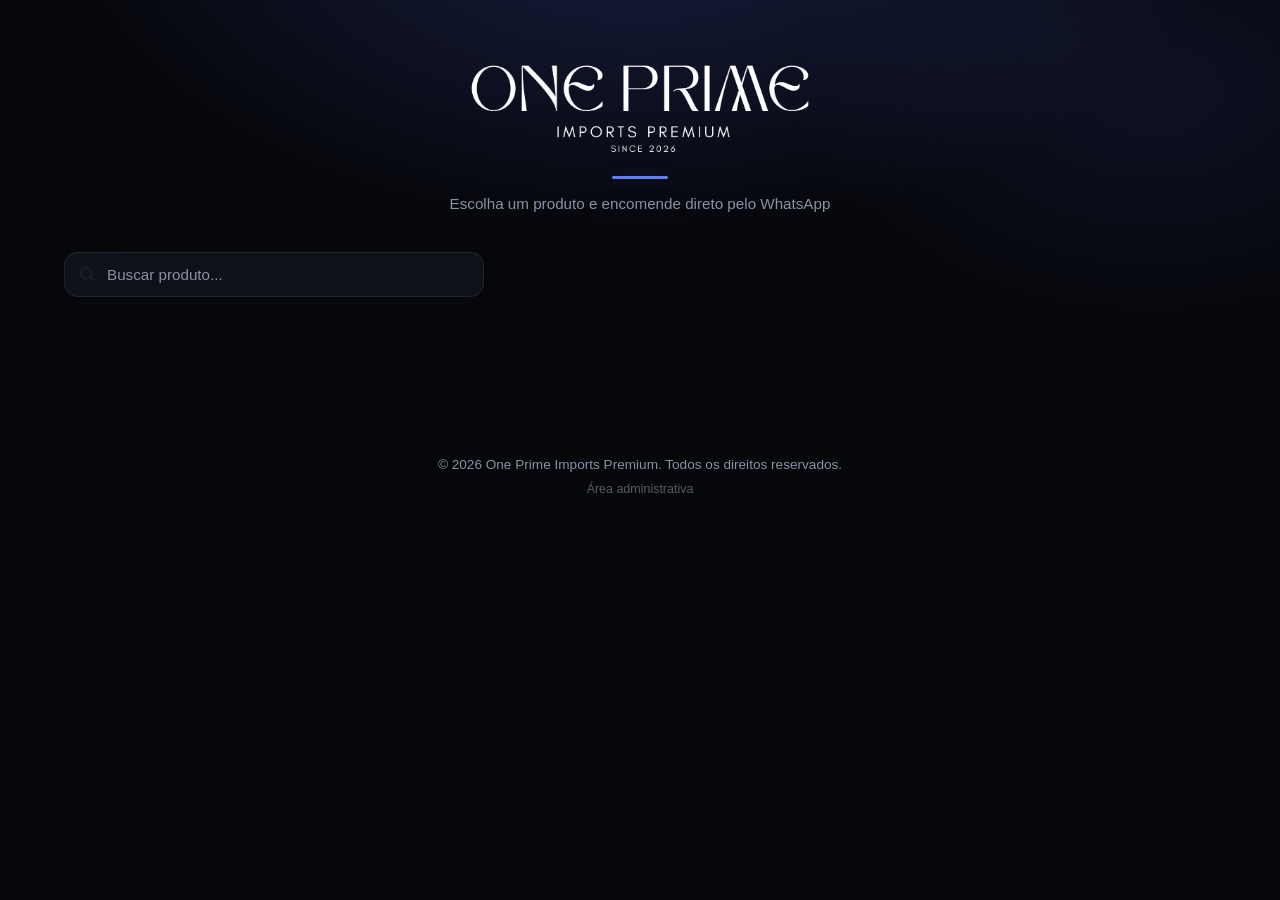
<file: index.html>
<!DOCTYPE html>
<html lang="pt-BR">
<head>
  <meta charset="UTF-8">
  <meta name="viewport" content="width=device-width, initial-scale=1.0">
  <title>One Prime Imports Premium</title>
  <link rel="stylesheet" href="css/style.css">
</head>
<body>
  <header class="site-header">
    <img class="site-header__logo" src="images/logo-white.png" alt="One Prime Imports Premium">
    <hr class="site-header__underline">
    <p class="site-header__subtitle">Escolha um produto e encomende direto pelo WhatsApp</p>
  </header>

  <div class="catalog-controls">
    <div class="search-box">
      <svg class="search-box__icon" viewBox="0 0 24 24" aria-hidden="true">
        <circle cx="11" cy="11" r="7" fill="none" stroke="currentColor" stroke-width="2"></circle>
        <line x1="16.5" y1="16.5" x2="21" y2="21" stroke="currentColor" stroke-width="2" stroke-linecap="round"></line>
      </svg>
      <input type="text" id="search-input" class="search-box__input" placeholder="Buscar produto...">
    </div>
    <div class="filter-chips" id="filter-chips"></div>
  </div>

  <main class="catalog" id="catalog-root"></main>
  <p class="catalog-empty" id="catalog-empty" hidden>Nenhum produto encontrado.</p>

  <footer class="site-footer">
    <p>&copy; 2026 One Prime Imports Premium. Todos os direitos reservados.</p>
    <a class="site-footer__admin" href="login.html">Área administrativa</a>
  </footer>

  <div class="order-bar" id="order-bar" hidden>
    <span class="order-bar__count" id="order-bar-count">0 produtos selecionados</span>
    <div class="order-bar__actions">
      <button class="order-bar__clear" id="order-bar-clear" type="button">Limpar</button>
      <a class="order-bar__button" id="order-bar-button" href="#" target="_blank" rel="noopener noreferrer">
        <svg class="card__button-icon" viewBox="0 0 32 32" aria-hidden="true">
          <path fill="currentColor" d="M16.001 3C9.11 3 3.5 8.61 3.5 15.5c0 2.36.66 4.57 1.8 6.46L3 29l7.24-2.26a12.44 12.44 0 0 0 5.76 1.43h.01c6.89 0 12.5-5.61 12.5-12.5S22.89 3 16.001 3zm0 22.7h-.01a10.35 10.35 0 0 1-5.28-1.45l-.38-.22-4.3 1.34 1.37-4.19-.25-.43a10.34 10.34 0 0 1-1.6-5.5C5.531 9.75 10.28 5 16.001 5c2.77 0 5.37 1.08 7.33 3.04a10.3 10.3 0 0 1 3.03 7.32c0 5.75-4.75 10.34-10.33 10.34zm5.66-7.74c-.31-.16-1.84-.91-2.12-1.01-.29-.11-.5-.16-.7.16-.21.31-.8 1.01-.98 1.22-.18.21-.36.23-.67.08-.31-.16-1.31-.48-2.5-1.54-.92-.82-1.55-1.84-1.73-2.15-.18-.31-.02-.48.14-.63.14-.14.31-.36.47-.55.16-.18.21-.31.31-.52.1-.21.05-.39-.03-.55-.08-.16-.7-1.69-.96-2.31-.25-.61-.51-.52-.7-.53h-.6c-.21 0-.55.08-.83.39-.29.31-1.09 1.06-1.09 2.6s1.12 3.02 1.28 3.23c.16.21 2.2 3.36 5.33 4.71.75.32 1.33.51 1.78.66.75.24 1.43.2 1.97.13.6-.09 1.84-.75 2.1-1.48.26-.73.26-1.35.18-1.48-.08-.13-.28-.21-.59-.36z"/>
        </svg>
        <span>Encomendar selecionados</span>
      </a>
    </div>
  </div>

  <script src="js/config.js"></script>
  <script src="js/products.js"></script>
  <script type="module" src="js/catalog-render.js"></script>
</body>
</html>
</file>
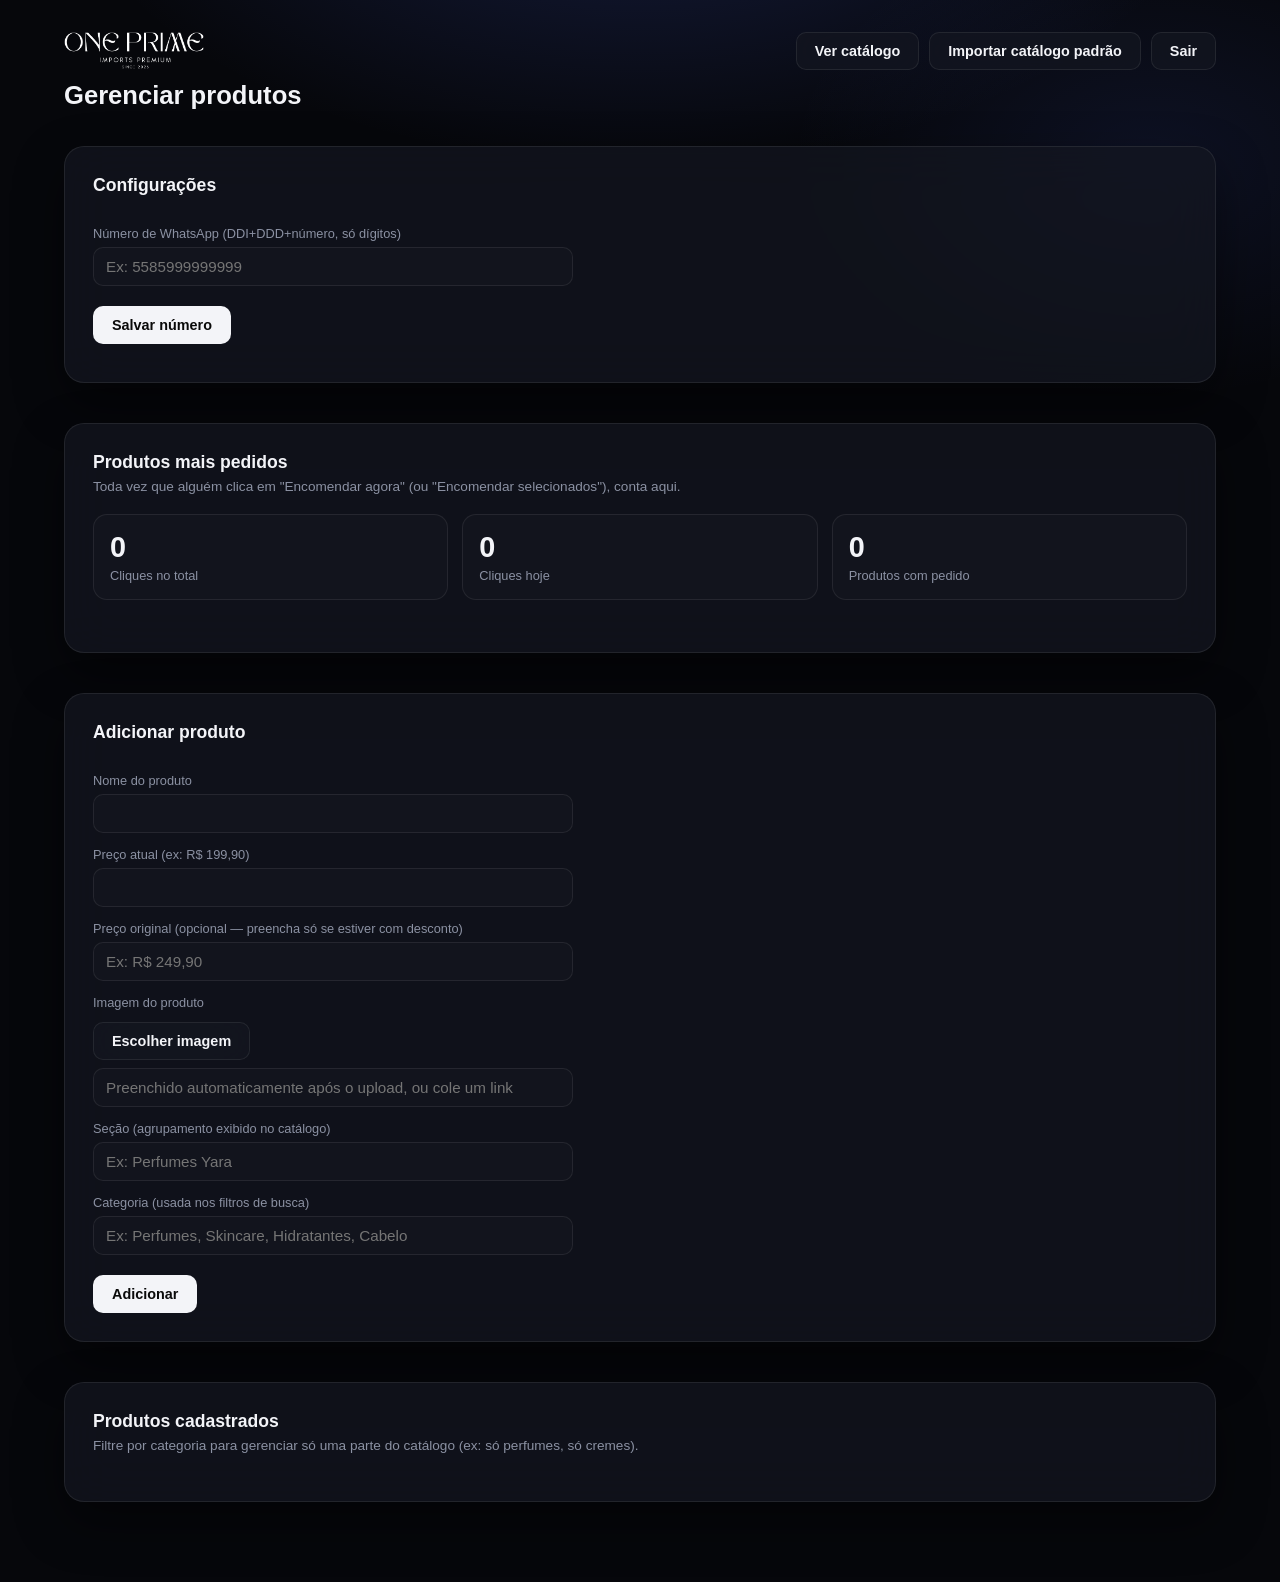
<file: admin.html>
<!DOCTYPE html>
<html lang="pt-BR">
<head>
  <meta charset="UTF-8">
  <meta name="viewport" content="width=device-width, initial-scale=1.0">
  <title>Admin — One Prime Imports Premium</title>
  <link rel="stylesheet" href="css/style.css">
  <link rel="stylesheet" href="css/admin.css">
</head>
<body>
  <header class="admin-header">
    <div class="admin-header__brand">
      <img class="admin-header__logo" src="images/logo-white.png" alt="One Prime Imports Premium">
      <h1 class="admin-header__title">Gerenciar produtos</h1>
      <p class="admin-header__email" id="admin-email"></p>
    </div>
    <div class="admin-header__actions">
      <a class="btn btn--ghost" href="index.html">Ver catálogo</a>
      <button class="btn btn--ghost" id="seed-btn" type="button">Importar catálogo padrão</button>
      <button class="btn btn--ghost" id="logout-btn" type="button">Sair</button>
    </div>
  </header>

  <main class="admin-main">
    <section class="admin-panel">
      <h2 class="admin-panel__title">Configurações</h2>
      <form class="admin-form" id="settings-form">
        <label class="field-label" for="field-whatsapp">Número de WhatsApp (DDI+DDD+número, só dígitos)</label>
        <input class="field-input" type="text" id="field-whatsapp" placeholder="Ex: 5585999999999" required>
        <div class="admin-form__actions">
          <button class="btn btn--primary" type="submit" id="settings-submit-btn">Salvar número</button>
        </div>
        <p class="admin-panel__hint" id="settings-status"></p>
      </form>
    </section>

    <section class="admin-panel">
      <h2 class="admin-panel__title">Produtos mais pedidos</h2>
      <p class="admin-panel__hint">Toda vez que alguém clica em "Encomendar agora" (ou "Encomendar selecionados"), conta aqui.</p>

      <div class="stats-row">
        <div class="stats-card">
          <span class="stats-card__value" id="stats-total">0</span>
          <span class="stats-card__label">Cliques no total</span>
        </div>
        <div class="stats-card">
          <span class="stats-card__value" id="stats-today">0</span>
          <span class="stats-card__label">Cliques hoje</span>
        </div>
        <div class="stats-card">
          <span class="stats-card__value" id="stats-products">0</span>
          <span class="stats-card__label">Produtos com pedido</span>
        </div>
      </div>

      <p class="admin-empty" id="stats-empty" hidden>Ainda não há cliques registrados. Assim que alguém encomendar pelo catálogo, o ranking aparece aqui.</p>
      <div id="stats-ranking" class="stats-ranking"></div>
    </section>

    <section class="admin-panel">
      <h2 class="admin-panel__title" id="form-title">Adicionar produto</h2>
      <form class="admin-form" id="product-form">
        <label class="field-label" for="field-name">Nome do produto</label>
        <input class="field-input" type="text" id="field-name" required>

        <label class="field-label" for="field-price">Preço atual (ex: R$ 199,90)</label>
        <input class="field-input" type="text" id="field-price">

        <label class="field-label" for="field-original-price">Preço original (opcional — preencha só se estiver com desconto)</label>
        <input class="field-input" type="text" id="field-original-price" placeholder="Ex: R$ 249,90">

        <label class="field-label" for="field-image-file">Imagem do produto</label>
        <div class="image-upload">
          <img class="image-upload__preview" id="image-preview" alt="" hidden>
          <div class="image-upload__controls">
            <label class="btn btn--ghost image-upload__button" for="field-image-file">Escolher imagem</label>
            <input type="file" id="field-image-file" accept="image/*" hidden>
            <span class="image-upload__status" id="image-upload-status"></span>
          </div>
        </div>
        <input class="field-input" type="text" id="field-image" placeholder="Preenchido automaticamente após o upload, ou cole um link">

        <label class="field-label" for="field-section">Seção (agrupamento exibido no catálogo)</label>
        <input class="field-input" type="text" id="field-section" list="section-options" required placeholder="Ex: Perfumes Yara">
        <datalist id="section-options"></datalist>

        <label class="field-label" for="field-category">Categoria (usada nos filtros de busca)</label>
        <input class="field-input" type="text" id="field-category" list="category-options" placeholder="Ex: Perfumes, Skincare, Hidratantes, Cabelo">
        <datalist id="category-options"></datalist>

        <div class="admin-form__actions">
          <button class="btn btn--primary" type="submit" id="submit-btn">Adicionar</button>
          <button class="btn btn--ghost" type="button" id="cancel-edit-btn" hidden>Cancelar edição</button>
        </div>
      </form>
    </section>

    <section class="admin-panel">
      <h2 class="admin-panel__title">Produtos cadastrados</h2>
      <p class="admin-panel__hint">Filtre por categoria para gerenciar só uma parte do catálogo (ex: só perfumes, só cremes).</p>
      <div class="filter-chips" id="admin-filter-chips"></div>
      <p class="admin-empty" id="admin-empty" hidden>Nenhum produto cadastrado ainda. Use o formulário acima ou clique em "Importar catálogo padrão".</p>
      <div id="admin-sections"></div>
    </section>
  </main>

  <script src="js/products.js"></script>
  <script type="module" src="js/admin.js"></script>
</body>
</html>
</file>
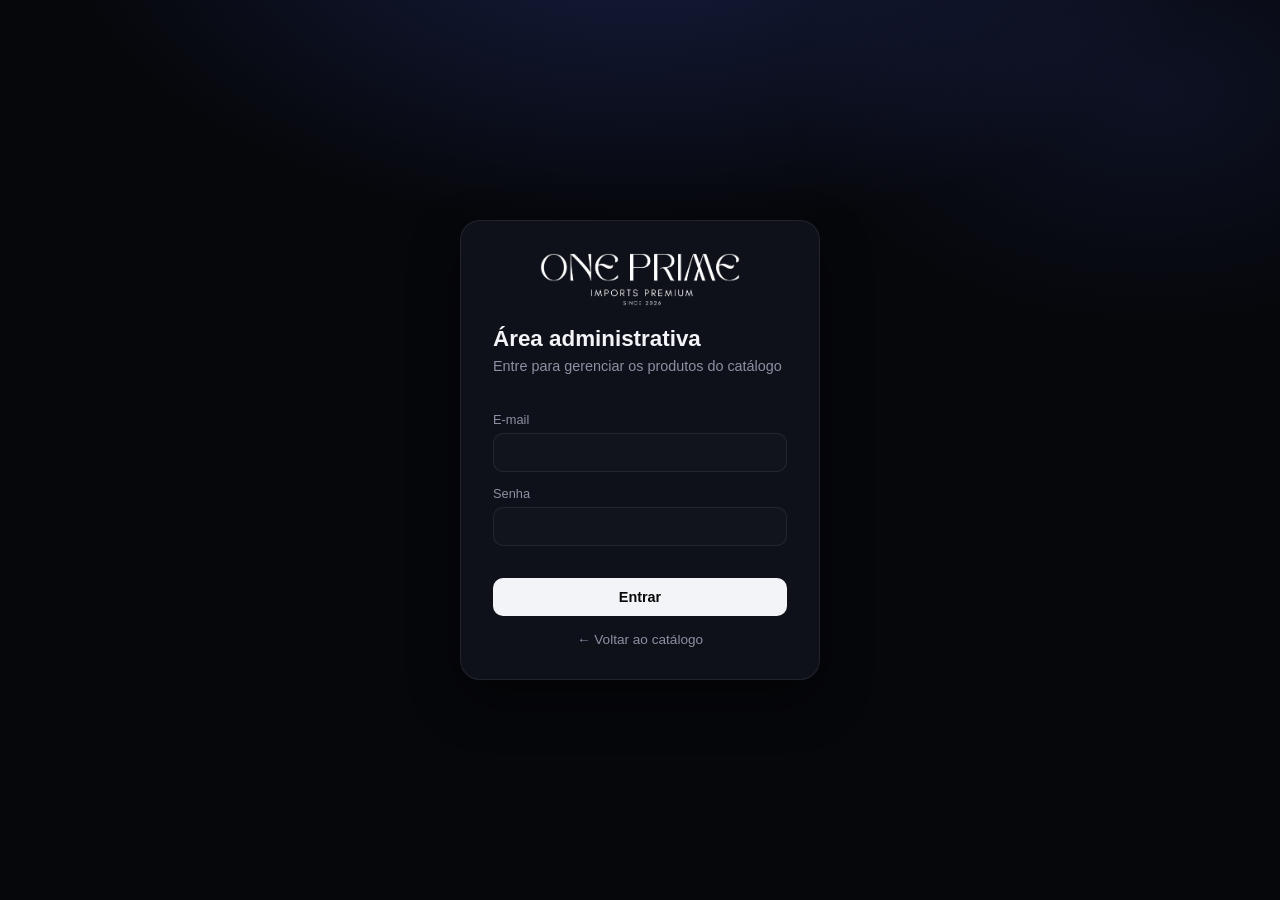
<file: login.html>
<!DOCTYPE html>
<html lang="pt-BR">
<head>
  <meta charset="UTF-8">
  <meta name="viewport" content="width=device-width, initial-scale=1.0">
  <title>Login — One Prime Imports Premium</title>
  <link rel="stylesheet" href="css/style.css">
  <link rel="stylesheet" href="css/admin.css">
</head>
<body>
  <main class="auth-page">
    <form class="auth-card" id="login-form">
      <img class="auth-card__logo" src="images/logo-white.png" alt="One Prime Imports Premium">
      <h1 class="auth-card__title">Área administrativa</h1>
      <p class="auth-card__subtitle">Entre para gerenciar os produtos do catálogo</p>

      <label class="field-label" for="email">E-mail</label>
      <input class="field-input" type="email" id="email" required autocomplete="username">

      <label class="field-label" for="password">Senha</label>
      <input class="field-input" type="password" id="password" required autocomplete="current-password">

      <p class="auth-card__error" id="login-error"></p>

      <button class="btn btn--primary" type="submit">Entrar</button>
      <a class="auth-card__back" href="index.html">← Voltar ao catálogo</a>
    </form>
  </main>

  <script type="module" src="js/login.js"></script>
</body>
</html>
</file>
<file: css/style.css>
:root {
  --bg: #06070b;
  --card-bg: rgba(20, 23, 33, 0.72);
  --card-bg-solid: #12141d;
  --card-border: rgba(255, 255, 255, 0.08);
  --card-border-hover: rgba(112, 142, 255, 0.45);
  --text-primary: #f3f4f8;
  --text-secondary: #8b91a3;
  --button-bg: #f3f4f8;
  --button-bg-hover: #ffffff;
  --button-text: #0a0a0a;
  --accent: #5b7fff;
  --accent-soft: rgba(91, 127, 255, 0.16);
  --shadow-panel: 0 20px 50px rgba(0, 0, 0, 0.45);
}

* {
  box-sizing: border-box;
  margin: 0;
  padding: 0;
}

[hidden] {
  display: none !important;
}

html {
  background: var(--bg);
}

body {
  background:
    radial-gradient(ellipse 900px 500px at 50% -10%, rgba(80, 110, 255, 0.22), transparent 65%),
    radial-gradient(ellipse 600px 400px at 90% 10%, rgba(80, 110, 255, 0.1), transparent 60%),
    var(--bg);
  color: var(--text-primary);
  font-family: -apple-system, BlinkMacSystemFont, "Segoe UI", Roboto, Arial, sans-serif;
  -webkit-font-smoothing: antialiased;
  min-height: 100vh;
}

.site-header {
  text-align: center;
  padding: 64px 24px 40px;
}

.site-header__title {
  font-size: clamp(2rem, 4vw, 2.75rem);
  font-weight: 700;
  letter-spacing: -0.02em;
}

.site-header__logo {
  width: 100%;
  max-width: 340px;
  height: auto;
  display: inline-block;
}

.site-header__underline {
  width: 56px;
  height: 3px;
  background: var(--accent);
  border: none;
  border-radius: 2px;
  margin: 18px auto 0;
  box-shadow: 0 0 16px 1px var(--accent-soft);
}

.site-header__subtitle {
  margin-top: 16px;
  color: var(--text-secondary);
  font-size: 0.95rem;
}

.catalog {
  max-width: 1200px;
  margin: 0 auto;
  padding: 0 24px 80px;
}

.catalog-controls {
  max-width: 1200px;
  margin: 0 auto;
  padding: 0 24px 32px;
  display: flex;
  flex-direction: column;
  gap: 16px;
}

.search-box {
  position: relative;
  max-width: 420px;
}

.search-box__icon {
  position: absolute;
  top: 50%;
  left: 14px;
  transform: translateY(-50%);
  width: 18px;
  height: 18px;
  color: var(--text-secondary);
  pointer-events: none;
}

.search-box__input {
  width: 100%;
  background: var(--card-bg);
  backdrop-filter: blur(20px);
  -webkit-backdrop-filter: blur(20px);
  border: 1px solid var(--card-border);
  border-radius: 14px;
  padding: 13px 14px 13px 42px;
  color: var(--text-primary);
  font-size: 0.95rem;
  transition: border-color 0.2s ease, box-shadow 0.2s ease;
}

.search-box__input::placeholder {
  color: var(--text-secondary);
}

.search-box__input:focus {
  outline: none;
  border-color: var(--accent);
  box-shadow: 0 0 0 3px var(--accent-soft);
}

.filter-chips {
  display: flex;
  flex-wrap: wrap;
  gap: 10px;
}

.filter-chip {
  background: var(--card-bg);
  backdrop-filter: blur(20px);
  -webkit-backdrop-filter: blur(20px);
  border: 1px solid var(--card-border);
  color: var(--text-secondary);
  font-size: 0.85rem;
  font-weight: 600;
  padding: 9px 18px;
  border-radius: 999px;
  cursor: pointer;
  transition: border-color 0.15s ease, color 0.15s ease, background 0.15s ease;
}

.filter-chip:hover {
  border-color: var(--card-border-hover);
  color: var(--text-primary);
}

.filter-chip--active {
  background: var(--accent);
  border-color: var(--accent);
  color: #ffffff;
}

.catalog-empty {
  text-align: center;
  color: var(--text-secondary);
  padding: 40px 24px 80px;
}

.catalog-section {
  margin-bottom: 56px;
}

.catalog-section__title {
  font-size: 1.3rem;
  font-weight: 700;
  letter-spacing: -0.01em;
  margin-bottom: 20px;
  padding-bottom: 14px;
  border-bottom: 1px solid var(--card-border);
}

.catalog-grid {
  display: grid;
  grid-template-columns: repeat(auto-fill, minmax(260px, 1fr));
  gap: 24px;
}

.card {
  background: var(--card-bg);
  backdrop-filter: blur(20px);
  -webkit-backdrop-filter: blur(20px);
  border: 1px solid var(--card-border);
  border-radius: 20px;
  overflow: hidden;
  display: flex;
  flex-direction: column;
  box-shadow: var(--shadow-panel);
  transition: border-color 0.25s ease, transform 0.25s ease, box-shadow 0.25s ease;
}

.card:hover {
  border-color: var(--card-border-hover);
  transform: translateY(-3px);
  box-shadow: 0 24px 55px rgba(0, 0, 0, 0.5), 0 0 0 1px var(--accent-soft);
}

.card__image-wrap {
  position: relative;
  aspect-ratio: 1 / 1;
  background: var(--card-bg-solid);
  overflow: hidden;
}

.card--selected {
  border-color: var(--accent);
  box-shadow: 0 24px 55px rgba(0, 0, 0, 0.5), 0 0 0 1px var(--accent-soft);
}

.card__select {
  position: absolute;
  top: 12px;
  left: 12px;
  z-index: 1;
  cursor: pointer;
}

.card__select-input {
  position: absolute;
  opacity: 0;
  width: 26px;
  height: 26px;
  margin: 0;
  cursor: pointer;
}

.card__select-box {
  display: block;
  width: 26px;
  height: 26px;
  border-radius: 8px;
  background: rgba(10, 10, 10, 0.55);
  border: 1.5px solid rgba(255, 255, 255, 0.5);
  backdrop-filter: blur(4px);
  transition: background 0.15s ease, border-color 0.15s ease;
}

.card__select-input:checked + .card__select-box {
  background: var(--accent);
  border-color: var(--accent);
}

.card__select-input:checked + .card__select-box::after {
  content: "";
  display: block;
  width: 7px;
  height: 12px;
  margin: 3px auto 0;
  border-right: 2px solid #ffffff;
  border-bottom: 2px solid #ffffff;
  transform: rotate(45deg);
}

.card__image {
  width: 100%;
  height: 100%;
  object-fit: cover;
  display: block;
}

.card__body {
  padding: 20px;
  display: flex;
  flex-direction: column;
  gap: 4px;
}

.card__name {
  font-size: 1.05rem;
  font-weight: 600;
  letter-spacing: -0.01em;
}

.card__price-row {
  display: flex;
  align-items: baseline;
  gap: 8px;
  margin-bottom: 14px;
  flex-wrap: wrap;
}

.card__price {
  color: var(--text-secondary);
  font-size: 0.9rem;
}

.card__price-original {
  color: var(--text-secondary);
  font-size: 0.78rem;
  text-decoration: line-through;
  opacity: 0.6;
}

.card__discount-badge {
  position: absolute;
  top: 12px;
  right: 12px;
  z-index: 1;
  background: var(--accent);
  color: #ffffff;
  font-size: 0.75rem;
  font-weight: 700;
  padding: 4px 9px;
  border-radius: 999px;
  box-shadow: 0 4px 14px rgba(91, 127, 255, 0.5);
}

.card__button {
  margin-top: 8px;
  display: inline-flex;
  align-items: center;
  justify-content: center;
  gap: 10px;
  background: var(--button-bg);
  color: var(--button-text);
  font-weight: 600;
  font-size: 0.95rem;
  text-decoration: none;
  padding: 12px 16px;
  border-radius: 12px;
  transition: background 0.2s ease, box-shadow 0.2s ease, transform 0.15s ease;
}

.card__button:hover {
  background: var(--button-bg-hover);
  box-shadow: 0 0 0 4px var(--accent-soft);
}

.card__button:active {
  transform: scale(0.98);
}

.card__button-icon {
  width: 20px;
  height: 20px;
  flex-shrink: 0;
}

.site-footer {
  text-align: center;
  padding: 32px 24px 48px;
  color: var(--text-secondary);
  font-size: 0.85rem;
}

.site-footer__admin {
  display: inline-block;
  margin-top: 10px;
  color: var(--text-secondary);
  font-size: 0.78rem;
  text-decoration: none;
  opacity: 0.6;
}

.site-footer__admin:hover {
  opacity: 1;
}

.order-bar[hidden] {
  display: none;
}

.order-bar {
  position: fixed;
  left: 50%;
  bottom: 20px;
  transform: translateX(-50%);
  display: flex;
  align-items: center;
  gap: 16px;
  background: var(--card-bg);
  backdrop-filter: blur(24px);
  -webkit-backdrop-filter: blur(24px);
  border: 1px solid var(--card-border-hover);
  border-radius: 16px;
  padding: 14px 18px;
  box-shadow: var(--shadow-panel), 0 0 0 1px var(--accent-soft);
  z-index: 10;
  max-width: calc(100% - 32px);
}

.order-bar__count {
  font-size: 0.9rem;
  font-weight: 600;
  white-space: nowrap;
}

.order-bar__actions {
  display: flex;
  align-items: center;
  gap: 10px;
}

.order-bar__clear {
  background: transparent;
  border: 1px solid var(--card-border);
  color: var(--text-secondary);
  font-size: 0.85rem;
  padding: 10px 14px;
  border-radius: 10px;
  cursor: pointer;
  white-space: nowrap;
}

.order-bar__clear:hover {
  border-color: var(--card-border-hover);
  color: var(--text-primary);
}

.order-bar__button {
  display: inline-flex;
  align-items: center;
  gap: 8px;
  background: var(--button-bg);
  color: var(--button-text);
  font-weight: 600;
  font-size: 0.9rem;
  text-decoration: none;
  padding: 10px 16px;
  border-radius: 10px;
  white-space: nowrap;
  transition: background 0.2s ease;
}

.order-bar__button:hover {
  background: var(--button-bg-hover);
}

@media (max-width: 480px) {
  .order-bar {
    flex-direction: column;
    align-items: stretch;
    gap: 12px;
  }

  .order-bar__actions {
    justify-content: space-between;
  }
}
</file>
<file: css/admin.css>
.btn {
  display: inline-flex;
  align-items: center;
  justify-content: center;
  gap: 8px;
  border: 1px solid var(--card-border);
  background: var(--card-bg);
  backdrop-filter: blur(20px);
  -webkit-backdrop-filter: blur(20px);
  color: var(--text-primary);
  font-size: 0.9rem;
  font-weight: 600;
  padding: 10px 18px;
  border-radius: 10px;
  cursor: pointer;
  text-decoration: none;
  transition: border-color 0.2s ease, background 0.2s ease, box-shadow 0.2s ease;
}

.btn--primary {
  background: var(--button-bg);
  color: var(--button-text);
  border-color: transparent;
}

.btn--primary:hover {
  background: var(--button-bg-hover);
  box-shadow: 0 0 0 4px var(--accent-soft);
}

.btn--ghost:hover {
  border-color: var(--card-border-hover);
}

/* Login */
.auth-page {
  min-height: 100vh;
  display: flex;
  align-items: center;
  justify-content: center;
  padding: 24px;
}

.auth-card {
  width: 100%;
  max-width: 360px;
  background: var(--card-bg);
  backdrop-filter: blur(24px);
  -webkit-backdrop-filter: blur(24px);
  border: 1px solid var(--card-border);
  border-radius: 20px;
  padding: 32px;
  display: flex;
  flex-direction: column;
  box-shadow: var(--shadow-panel);
}

.auth-card__logo {
  width: 100%;
  max-width: 200px;
  height: auto;
  margin: 0 auto 20px;
  display: block;
}

.auth-card__title {
  font-size: 1.4rem;
  font-weight: 700;
}

.auth-card__subtitle {
  color: var(--text-secondary);
  font-size: 0.9rem;
  margin-top: 6px;
  margin-bottom: 24px;
}

.auth-card__error {
  color: #ff6b6b;
  font-size: 0.85rem;
  min-height: 1.2em;
  margin: 4px 0 12px;
}

.auth-card__back {
  text-align: center;
  color: var(--text-secondary);
  font-size: 0.85rem;
  margin-top: 16px;
  text-decoration: none;
}

.auth-card__back:hover {
  color: var(--text-primary);
}

/* Shared field styles */
.field-label {
  font-size: 0.8rem;
  color: var(--text-secondary);
  margin-bottom: 6px;
  margin-top: 14px;
}

.field-input {
  background: var(--card-bg-solid);
  border: 1px solid var(--card-border);
  border-radius: 10px;
  padding: 10px 12px;
  color: var(--text-primary);
  font-size: 0.95rem;
  transition: border-color 0.2s ease, box-shadow 0.2s ease;
}

.field-input:focus {
  outline: none;
  border-color: var(--accent);
  box-shadow: 0 0 0 3px var(--accent-soft);
}

.image-upload {
  display: flex;
  align-items: center;
  gap: 14px;
  margin-top: 6px;
  margin-bottom: 8px;
}

.image-upload__preview {
  width: 56px;
  height: 56px;
  border-radius: 10px;
  object-fit: cover;
  background: var(--card-bg-solid);
  border: 1px solid var(--card-border);
  flex-shrink: 0;
}

.image-upload__controls {
  display: flex;
  align-items: center;
  gap: 10px;
}

.image-upload__button {
  cursor: pointer;
}

.image-upload__status {
  font-size: 0.8rem;
  color: var(--text-secondary);
}

/* Admin layout */
.admin-header {
  display: flex;
  align-items: flex-start;
  justify-content: space-between;
  flex-wrap: wrap;
  gap: 16px;
  padding: 32px 24px;
  max-width: 1200px;
  margin: 0 auto;
}

.admin-header__brand {
  display: flex;
  flex-direction: column;
}

.admin-header__logo {
  width: 140px;
  height: auto;
  margin-bottom: 12px;
}

.admin-header__title {
  font-size: 1.6rem;
  font-weight: 700;
}

.admin-header__email {
  color: var(--text-secondary);
  font-size: 0.85rem;
  margin-top: 4px;
}

.admin-header__actions {
  display: flex;
  gap: 10px;
  flex-wrap: wrap;
}

.admin-main {
  max-width: 1200px;
  margin: 0 auto;
  padding: 0 24px 80px;
  display: flex;
  flex-direction: column;
  gap: 40px;
}

.admin-panel {
  background: var(--card-bg);
  backdrop-filter: blur(24px);
  -webkit-backdrop-filter: blur(24px);
  border: 1px solid var(--card-border);
  border-radius: 20px;
  padding: 28px;
  box-shadow: var(--shadow-panel);
}

.admin-panel__title {
  font-size: 1.1rem;
  font-weight: 700;
  margin-bottom: 16px;
}

.admin-panel__hint {
  color: var(--text-secondary);
  font-size: 0.85rem;
  margin-top: -10px;
  margin-bottom: 20px;
}

.stats-row {
  display: grid;
  grid-template-columns: repeat(auto-fit, minmax(140px, 1fr));
  gap: 14px;
  margin-bottom: 24px;
}

.stats-card {
  background: var(--card-bg-solid);
  border: 1px solid var(--card-border);
  border-radius: 14px;
  padding: 16px;
  display: flex;
  flex-direction: column;
  gap: 4px;
}

.stats-card__value {
  font-size: 1.8rem;
  font-weight: 700;
  letter-spacing: -0.02em;
}

.stats-card__label {
  color: var(--text-secondary);
  font-size: 0.8rem;
}

.stats-ranking {
  display: flex;
  flex-direction: column;
  gap: 12px;
}

.stats-ranking__row {
  display: flex;
  align-items: center;
  gap: 12px;
}

.stats-ranking__position {
  width: 28px;
  flex-shrink: 0;
  color: var(--text-secondary);
  font-size: 0.85rem;
  font-weight: 700;
}

.stats-ranking__bar-wrap {
  flex: 1;
  min-width: 0;
}

.stats-ranking__name {
  display: block;
  font-size: 0.88rem;
  font-weight: 600;
  margin-bottom: 4px;
  white-space: nowrap;
  overflow: hidden;
  text-overflow: ellipsis;
}

.stats-ranking__bar {
  background: var(--card-border);
  border-radius: 999px;
  height: 6px;
  overflow: hidden;
}

.stats-ranking__bar-fill {
  background: var(--accent);
  height: 100%;
  border-radius: 999px;
}

.stats-ranking__count {
  flex-shrink: 0;
  font-size: 0.85rem;
  font-weight: 700;
  color: var(--text-secondary);
  min-width: 24px;
  text-align: right;
}

.admin-form {
  display: flex;
  flex-direction: column;
  max-width: 480px;
}

.admin-form__actions {
  display: flex;
  gap: 10px;
  margin-top: 20px;
}

.admin-empty {
  color: var(--text-secondary);
  font-size: 0.9rem;
}

.admin-section {
  margin-bottom: 28px;
}

.admin-section__title {
  font-size: 1rem;
  font-weight: 700;
  margin-bottom: 12px;
  padding-bottom: 8px;
  border-bottom: 1px solid var(--card-border);
}

.admin-row {
  display: flex;
  align-items: center;
  gap: 14px;
  padding: 10px 0;
  border-bottom: 1px solid var(--card-border);
}

.admin-row__thumb {
  width: 48px;
  height: 48px;
  border-radius: 8px;
  object-fit: cover;
  background: var(--card-bg-solid);
  flex-shrink: 0;
}

.admin-row__info {
  flex: 1;
  min-width: 0;
}

.admin-row__name {
  font-weight: 600;
  font-size: 0.92rem;
}

.admin-row__price {
  color: var(--text-secondary);
  font-size: 0.82rem;
}

.admin-row__price-original {
  text-decoration: line-through;
  opacity: 0.6;
}

.admin-row__actions {
  display: flex;
  gap: 8px;
  flex-shrink: 0;
}

.admin-row__actions button {
  background: transparent;
  border: 1px solid var(--card-border);
  color: var(--text-primary);
  border-radius: 8px;
  padding: 6px 12px;
  font-size: 0.8rem;
  cursor: pointer;
}

.admin-row__actions button:hover {
  border-color: var(--card-border-hover);
}
</file>
